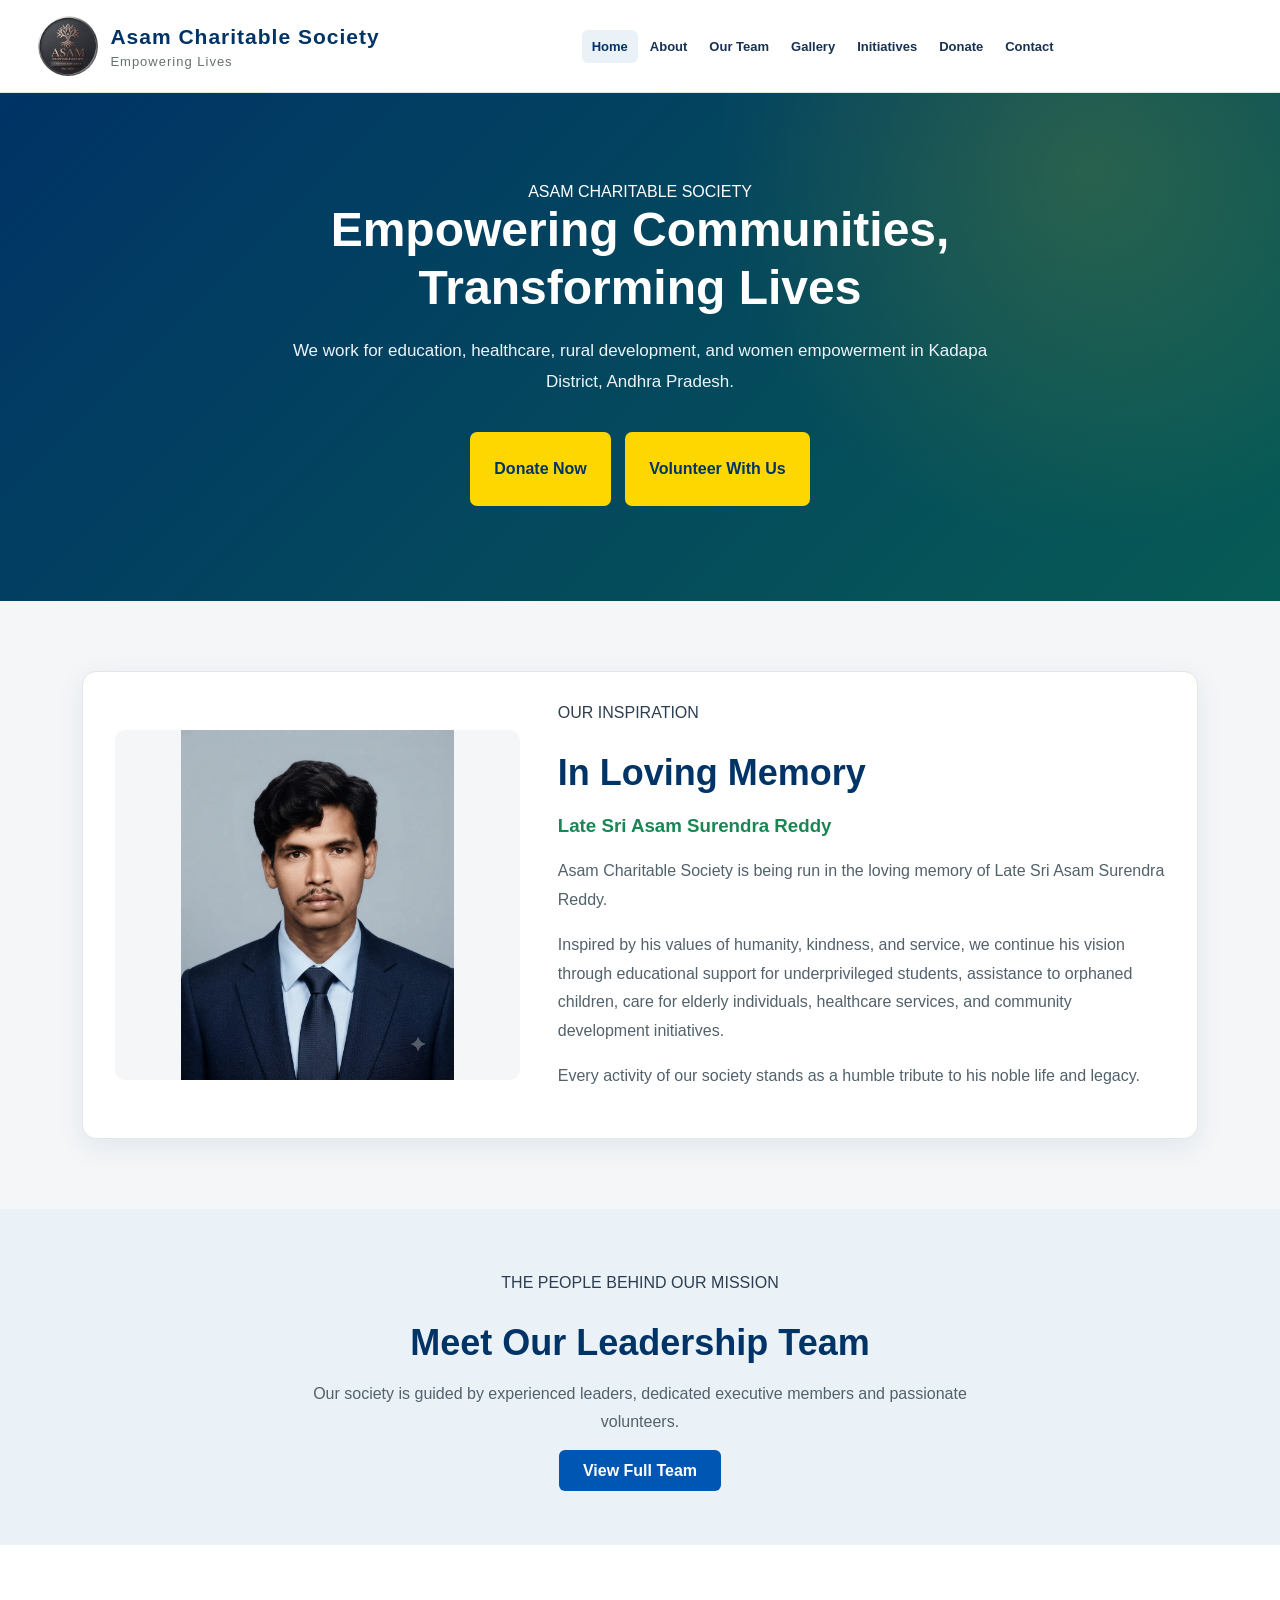
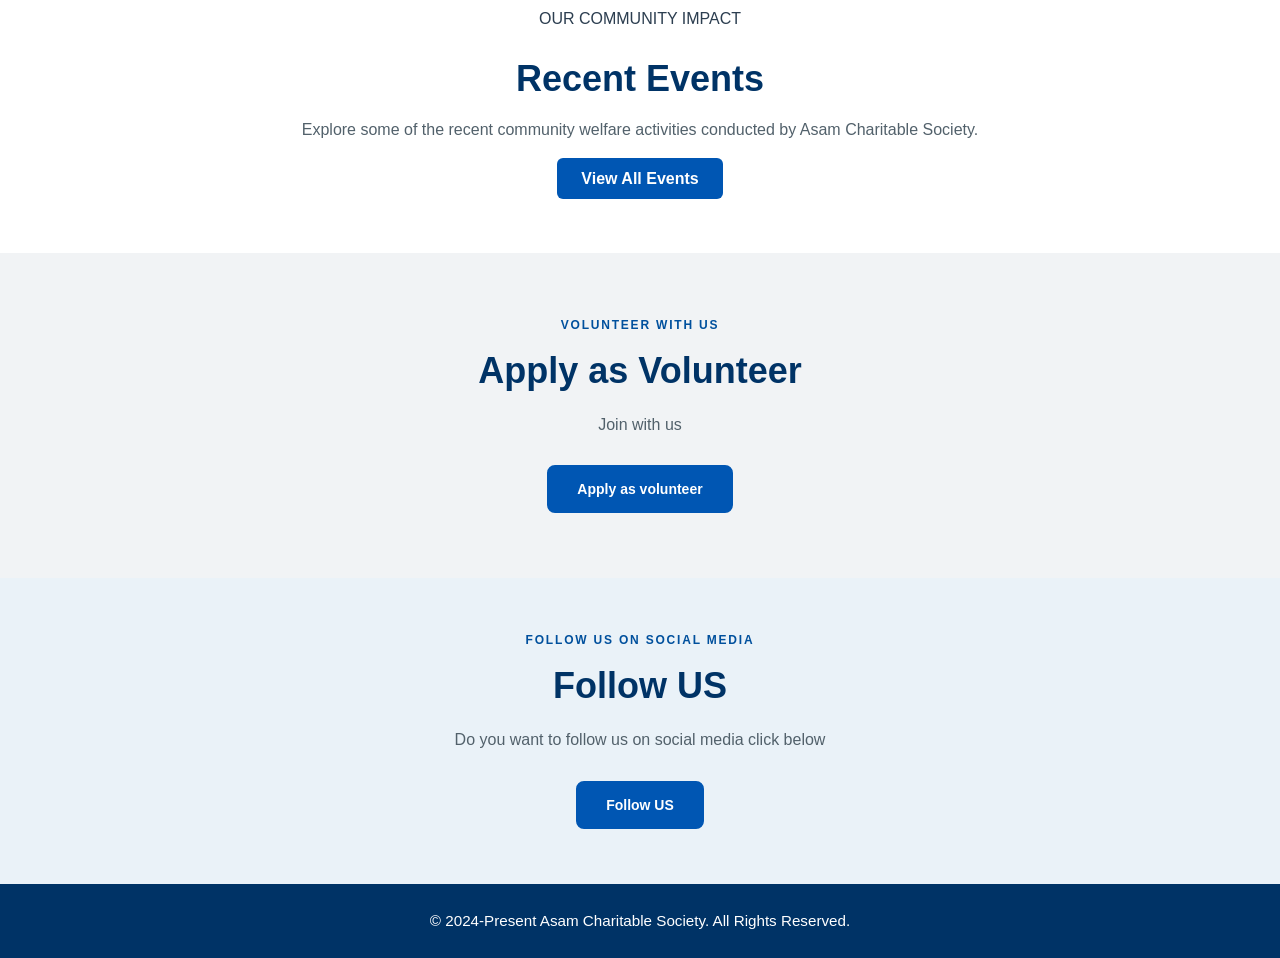
<file: index.html>
<!DOCTYPE html>
<html lang="en">

<head>
    <meta charset="UTF-8">
    <meta name="viewport" content="width=device-width, initial-scale=1.0">
    <meta name="theme-color" content="#123b32">

    <title>Asam Charitable Society | Empowering Lives</title>

    <link rel="stylesheet" href="styles.css">
</head>

<body>

    <!-- Header and Navigation -->
    <header class="site-header">
        <a href="index.html" class="logo-container">
            <img src="assets/logo.jpg" alt="Asam Charitable Society Logo" class="site-logo">
            <div class="logo-text">
                <h1>Asam Charitable Society</h1>
                <p>Empowering Lives</p>
            </div>
        </a>

        <nav class="site-nav" aria-label="Main navigation">
            <ul>
                <li><a href="index.html" aria-current="page">Home</a></li>
                <li><a href="about.html">About</a></li>
                <li><a href="members.html">Our Team</a></li>
                <li><a href="gallery.html">Gallery</a></li>
                <li><a href="initiatives.html">Initiatives</a></li>
                <li><a href="donate.html">Donate</a></li>
                <li><a href="contact.html">Contact</a></li>
            </ul>
        </nav>
    </header>

    <main>

        <!-- Hero Section -->
        <section id="hero" class="hero-section">
            <div class="hero-content">
                <span class="eyebrow">ASAM CHARITABLE SOCIETY</span>

                <h2>Empowering Communities,<br>
                    <span>Transforming Lives</span>
                </h2>

                <p>
                    We work for education, healthcare, rural development,
                    and women empowerment in Kadapa District, Andhra Pradesh.
                </p>

                <div class="hero-actions">
                    <a href="donate.html" class="cta-button primary-button">
                        Donate Now
                    </a>

                    <a href="contact.html" class="cta-button secondary-button">
                        Volunteer With Us
                    </a>
                </div>
            </div>
        </section>

        <!-- Founder Memorial -->
        <section id="founder-memorial" class="section memorial-section">
            <div class="founder-card">

                <div class="founder-image-wrap">
                    <img src="assets/founder.jpg"
                        alt="Late Sri Asam Surendra Reddy"
                        class="founder-image"
                        loading="lazy"
                    >
                </div>

                <div class="founder-content">
                    <span class="eyebrow">OUR INSPIRATION</span>

                    <h2>In Loving Memory</h2>

                    <h3>Late Sri Asam Surendra Reddy</h3>

                    <p>
                        Asam Charitable Society is being run in the loving
                        memory of Late Sri Asam Surendra Reddy.
                    </p>

                    <p>
                        Inspired by his values of humanity, kindness, and service, we continue his vision through educational support for underprivileged students, assistance to orphaned children, care for elderly individuals, healthcare services, and community development initiatives.
                    </p>

                    <p>
                        Every activity of our society stands as a humble tribute
                        to his noble life and legacy.
                    </p>
                </div>

            </div>
        </section>

        <!-- Leadership Preview -->
        <section id="team-preview" class="section team-preview-section">
            <div class="section-inner">
                <span class="eyebrow">THE PEOPLE BEHIND OUR MISSION</span>

                <h2>Meet Our Leadership Team</h2>

                <p>
                    Our society is guided by experienced leaders,
                    dedicated executive members and passionate volunteers.
                </p>

                <a href="members.html" class="cta-button primary-button">
                    View Full Team
                </a>
            </div>
        </section>

        <!-- Recent Events -->
        <section id="recent-events" class="section events-section">
            <div class="section-inner">
                <span class="eyebrow">OUR COMMUNITY IMPACT</span>

                <h2>Recent Events</h2>

                <p>
                    Explore some of the recent community welfare activities
                    conducted by Asam Charitable Society.
                </p>

                <a href="initiatives.html" class="cta-button primary-button">
                    View All Events
                </a>
            </div>
        </section>
        
        <!-- Contact us -->
        <section id="contact-us" class="section contact-section">
            <div class="section-inner">
                <span class="eyebrow">Volunteer with us</span>
                <h2>Apply as Volunteer</h2>
                <p>
                    Join with us
                </p>
                <a href="contact.html" class="cta-button primary-button">
                    Apply as volunteer
                </a>
            </div>
        </section>

        <!-- Social Media -->
        <section id="social-media" class="social media">
            <div class="section-inner">
                <span class="eyebrow">Follow us on Social Media</span>
                <h2>Follow US</h2>
                <p>
                    Do you want to follow us on social media click below
                </p>
                <a href="https://instagram.com/asamcharitablesociety?mdxt=MWd1bmJwYWM1MmZ3ag%3D%3D" class="cta-button primary-button">
                    Follow US
                </a>
            </div>
        </section>

    </main>

    <!-- Footer -->
    <footer class="site-footer">
        <p>
            &copy; 2024-Present Asam Charitable Society.
            All Rights Reserved.
        </p>
    </footer>

</body>
</html>
</file>
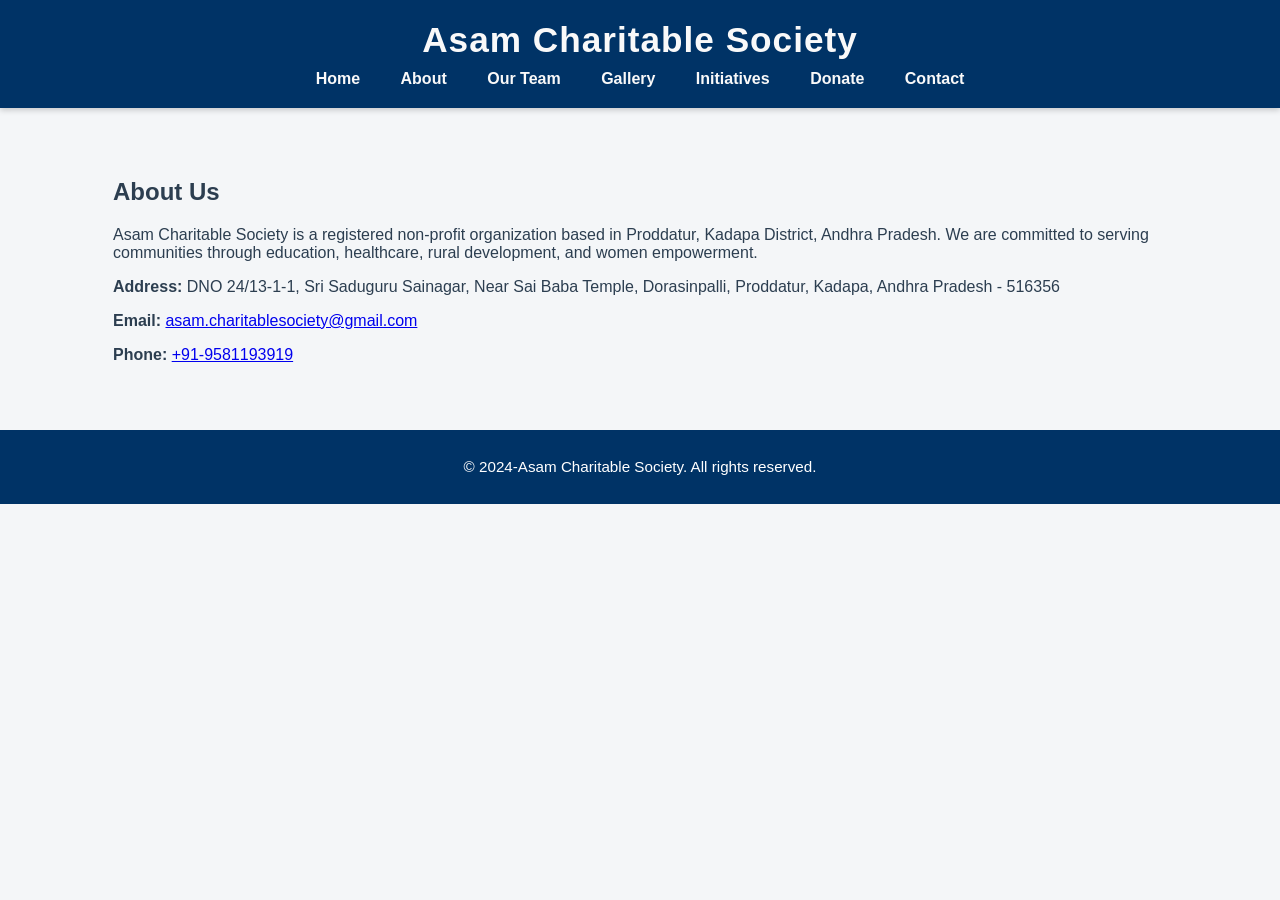
<file: about.html>
<!DOCTYPE html>
<html lang="en">
<head>
  <meta charset="UTF-8">
  <meta name="viewport" content="width=device-width, initial-scale=1.0">
  <title>About | Asam Charitable Society</title>
  <link rel="stylesheet" href="styles.css">
</head>
<body>
  <header>
    <div class="container">
      <h1>Asam Charitable Society</h1>
      <nav>
        <ul>
          <li><a href="index.html">Home</a></li>
          <li><a href="about.html">About</a></li>
          <li><a href="members.html">Our Team</a></li>
          <li><a href="gallery.html">Gallery</a></li>
          <li><a href="initiatives.html">Initiatives</a></li>
          <li><a href="donate.html">Donate</a></li>
          <li><a href="contact.html">Contact</a></li>
        </ul>
      </nav>
    </div>
  </header>

  <section id="about">
    <div class="container">
      <h2>About Us</h2>
      <p>Asam Charitable Society is a registered non-profit organization based in Proddatur, Kadapa District, Andhra Pradesh. We are committed to serving communities through education, healthcare, rural development, and women empowerment.</p>
      <p><strong>Address:</strong> DNO 24/13-1-1, Sri Saduguru Sainagar, Near Sai Baba Temple, Dorasinpalli, Proddatur, Kadapa, Andhra Pradesh - 516356</p>
      <p><strong>Email:</strong> <a href="mailto:asam.charitablesociety@gmail.com">asam.charitablesociety@gmail.com</a></p>
      <p><strong>Phone:</strong> <a href="tel:+919581193919">+91-9581193919</a></p>
    </div>
  </section>

  <footer>
    <div class="container">
      <p>&copy; 2024-Asam Charitable Society. All rights reserved.</p>
    </div>
  </footer>
</body>
</html>
</file>
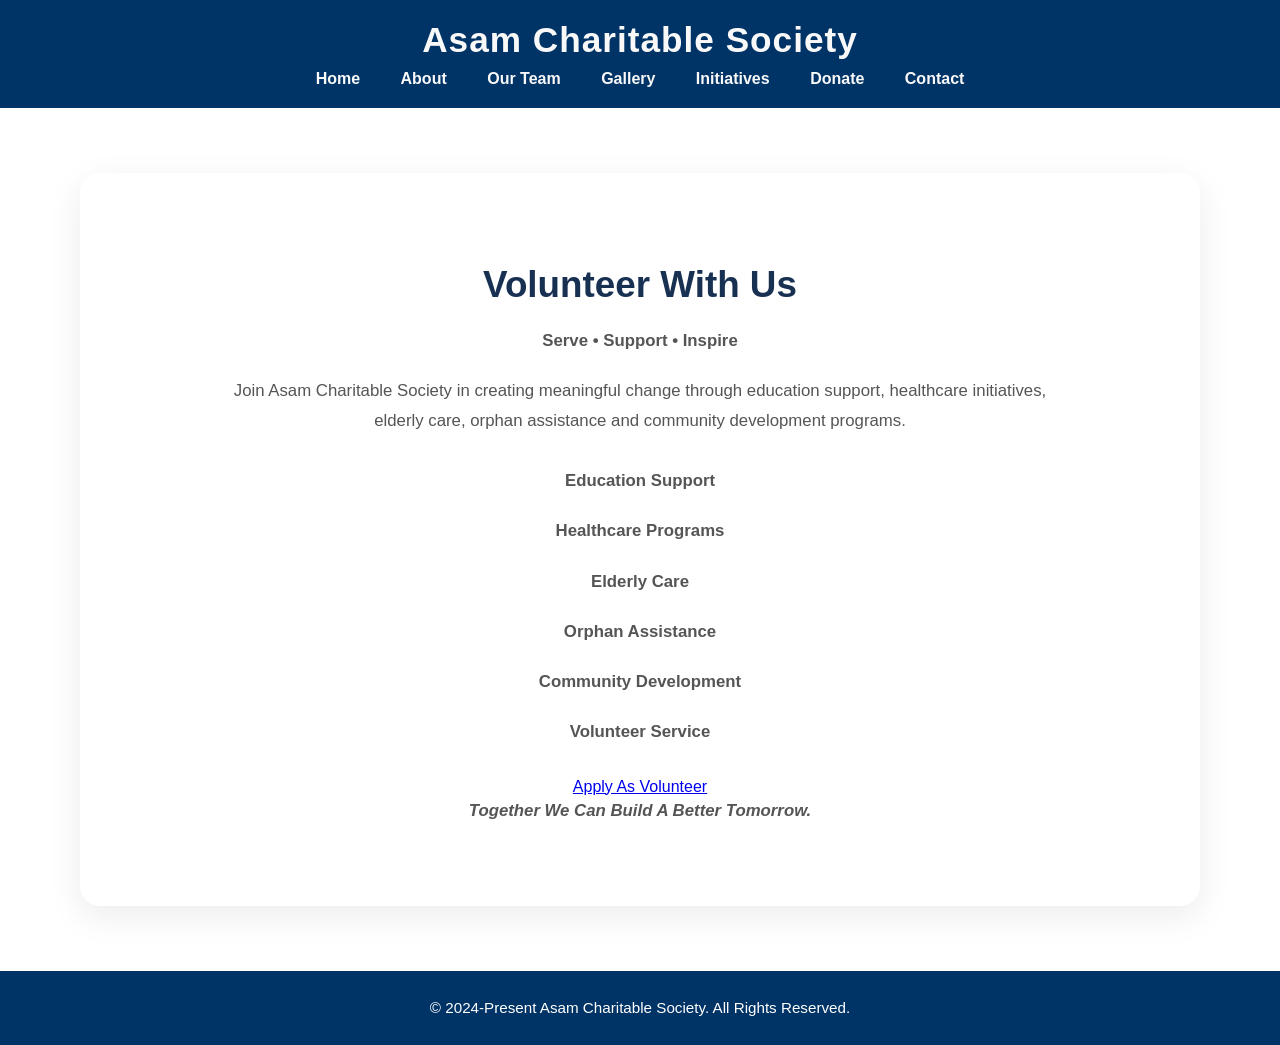
<file: contact.html>
<!DOCTYPE html>
<html lang="en">

<head>
    <meta charset="UTF-8">
    <meta name="viewport" content="width=device-width, initial-scale=1.0">
    <title>Volunteer With Us | Asam Charitable Society</title>

   <link rel="stylesheet" href="styles.css">
</head>

<body>

    <!-- Header -->
    <header>
        <h1>Asam Charitable Society</h1>

        <nav>
            <ul>
                <li><a href="index.html">Home</a></li>
                <li><a href="about.html">About</a></li>
                <li><a href="members.html">Our Team</a></li>
                <li><a href="gallery.html">Gallery</a></li>
                <li><a href="initiatives.html">Initiatives</a></li>
                <li><a href="donate.html">Donate</a></li>
                <li><a href="contact.html">Contact</a></li>
            </ul>
        </nav>
    </header>


    <!-- Volunteer Section -->
    <section id="contact">

        <div class="volunteer-container">

            <h2>Volunteer With Us</h2>

            <p class="volunteer-subtitle">
                Serve • Support • Inspire
            </p>

            <p class="volunteer-description">
                Join Asam Charitable Society in creating meaningful change through
                education support, healthcare initiatives, elderly care, orphan
                assistance and community development programs.
            </p>

   <div class="volunteer-services">

    <p> Education Support</p>
    <p> Healthcare Programs</p>
    <p> Elderly Care</p>
    <p> Orphan Assistance</p>
    <p> Community Development</p>
    <p> Volunteer Service</p>

</div>
            <a href="https://forms.gle/FuUANnoYpBY7RhtMA"
                target="_blank"

                class="volunteer-btn">
                Apply As Volunteer
            </a>

            <p class="volunteer-note">
                Together We Can Build A Better Tomorrow.
            </p>

        </div>

    </section>

    <!-- Footer -->
    <footer>
        <p>
            © 2024-Present Asam Charitable Society. All Rights Reserved.
        </p>
    </footer>

</body>
</html>
</file>
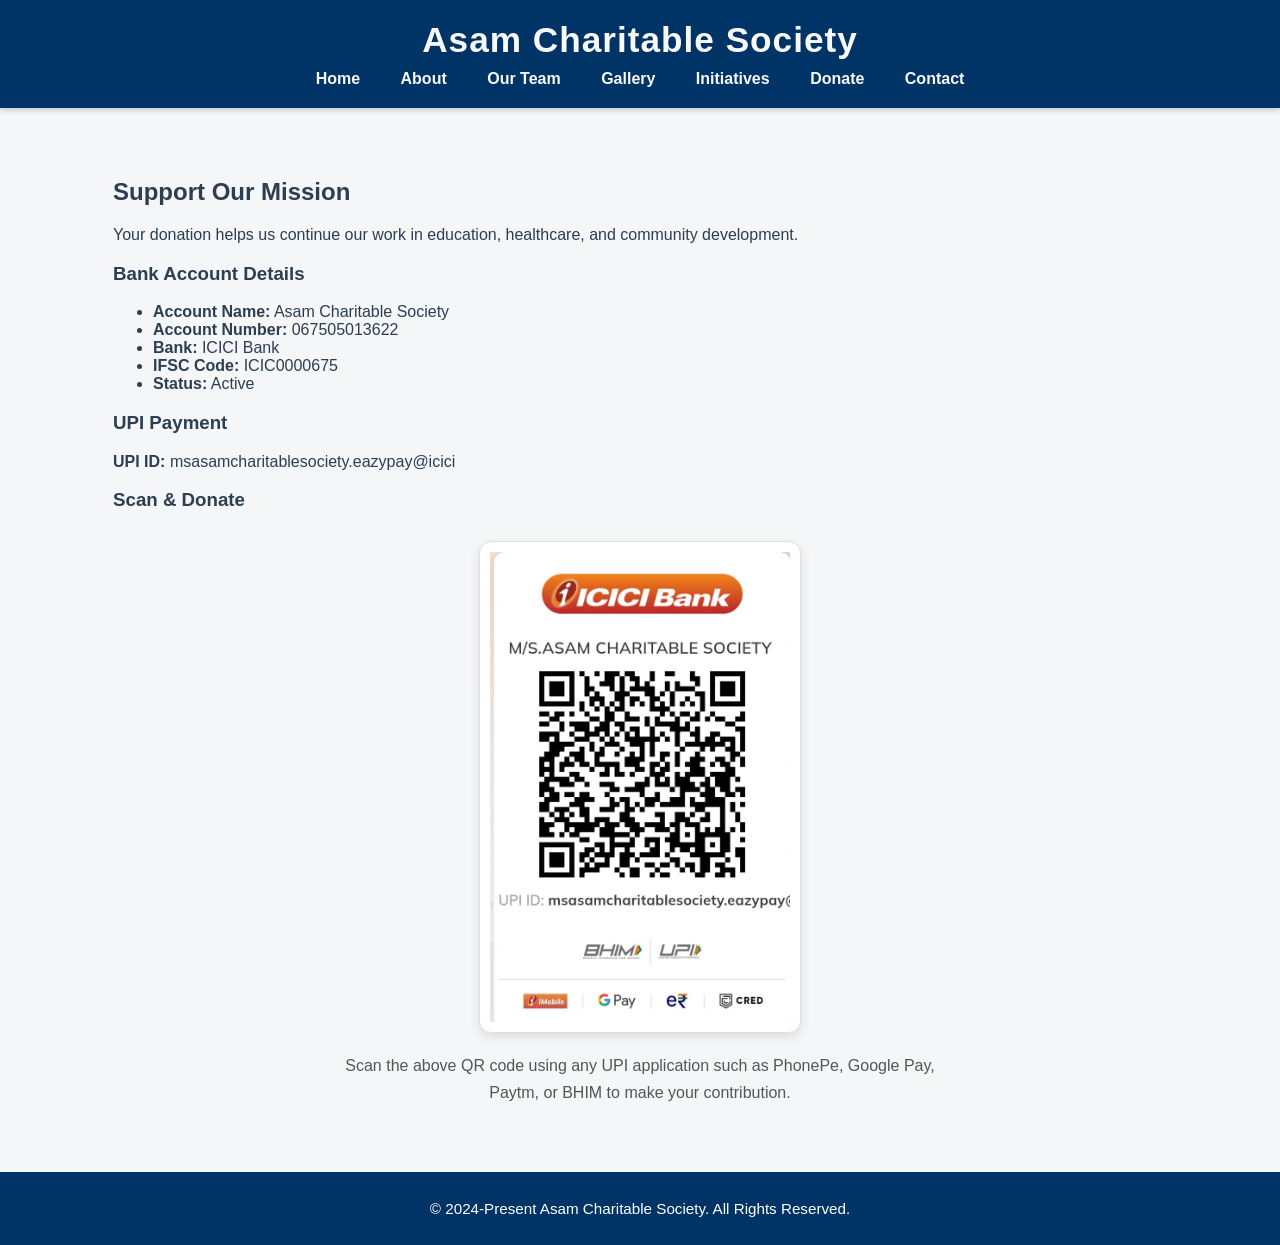
<file: donate.html>
<!DOCTYPE html>
<html lang="en">

<head>
    <meta charset="UTF-8">
    <meta name="viewport" content="width=device-width, initial-scale=1.0">
    <title>Donate | Asam Charitable Society</title>
    <link rel="stylesheet" href="styles.css">
</head>

<body>

    <header>
        <h1>Asam Charitable Society</h1>

        <nav>
            <ul>
                <li><a href="index.html">Home</a></li>
                <li><a href="about.html">About</a></li>
                <li><a href="members.html">Our Team</a></li>
                <li><a href="gallery.html">Gallery</a></li>
                <li><a href="initiatives.html">Initiatives</a></li>
                <li><a href="donate.html">Donate</a></li>
                <li><a href="contact.html">Contact</a></li>
            </ul>
        </nav>
    </header>

    <section id="donate">

        <div class="container">

            <h2>Support Our Mission</h2>

            <p>
                Your donation helps us continue our work in education,
                healthcare, and community development.
            </p>

            <h3>Bank Account Details</h3>

            <ul>
                <li>
                    <strong>Account Name:</strong>
                    Asam Charitable Society
                </li>

                <li>
                    <strong>Account Number:</strong>
                    067505013622
                </li>

                <li>
                    <strong>Bank:</strong>
                    ICICI Bank
                </li>

                <li>
                    <strong>IFSC Code:</strong>
                    ICIC0000675
                </li>

                <li>
                    <strong>Status:</strong>
                    Active
                </li>

            </ul>

            <h3>UPI Payment</h3>

            <p>
                <strong>UPI ID:</strong>
                msasamcharitablesociety.eazypay@icici
            </p>


<h3>Scan & Donate</h3>

<div class="qr-section">

    <img src="assets/scan-and-donate.jpg"
         alt="Scan & Donate QR Code"
         class="qr-code">

    <p class="scan-note">


Scan the above QR code using any UPI application such as
PhonePe, Google Pay, Paytm, or BHIM to make your contribution.
</p>


        </div>

    </section>

    <footer>
        <p>
            &copy; 2024-Present Asam Charitable Society.
            All Rights Reserved.
        </p>
    </footer>

</body>
</html>
</file>
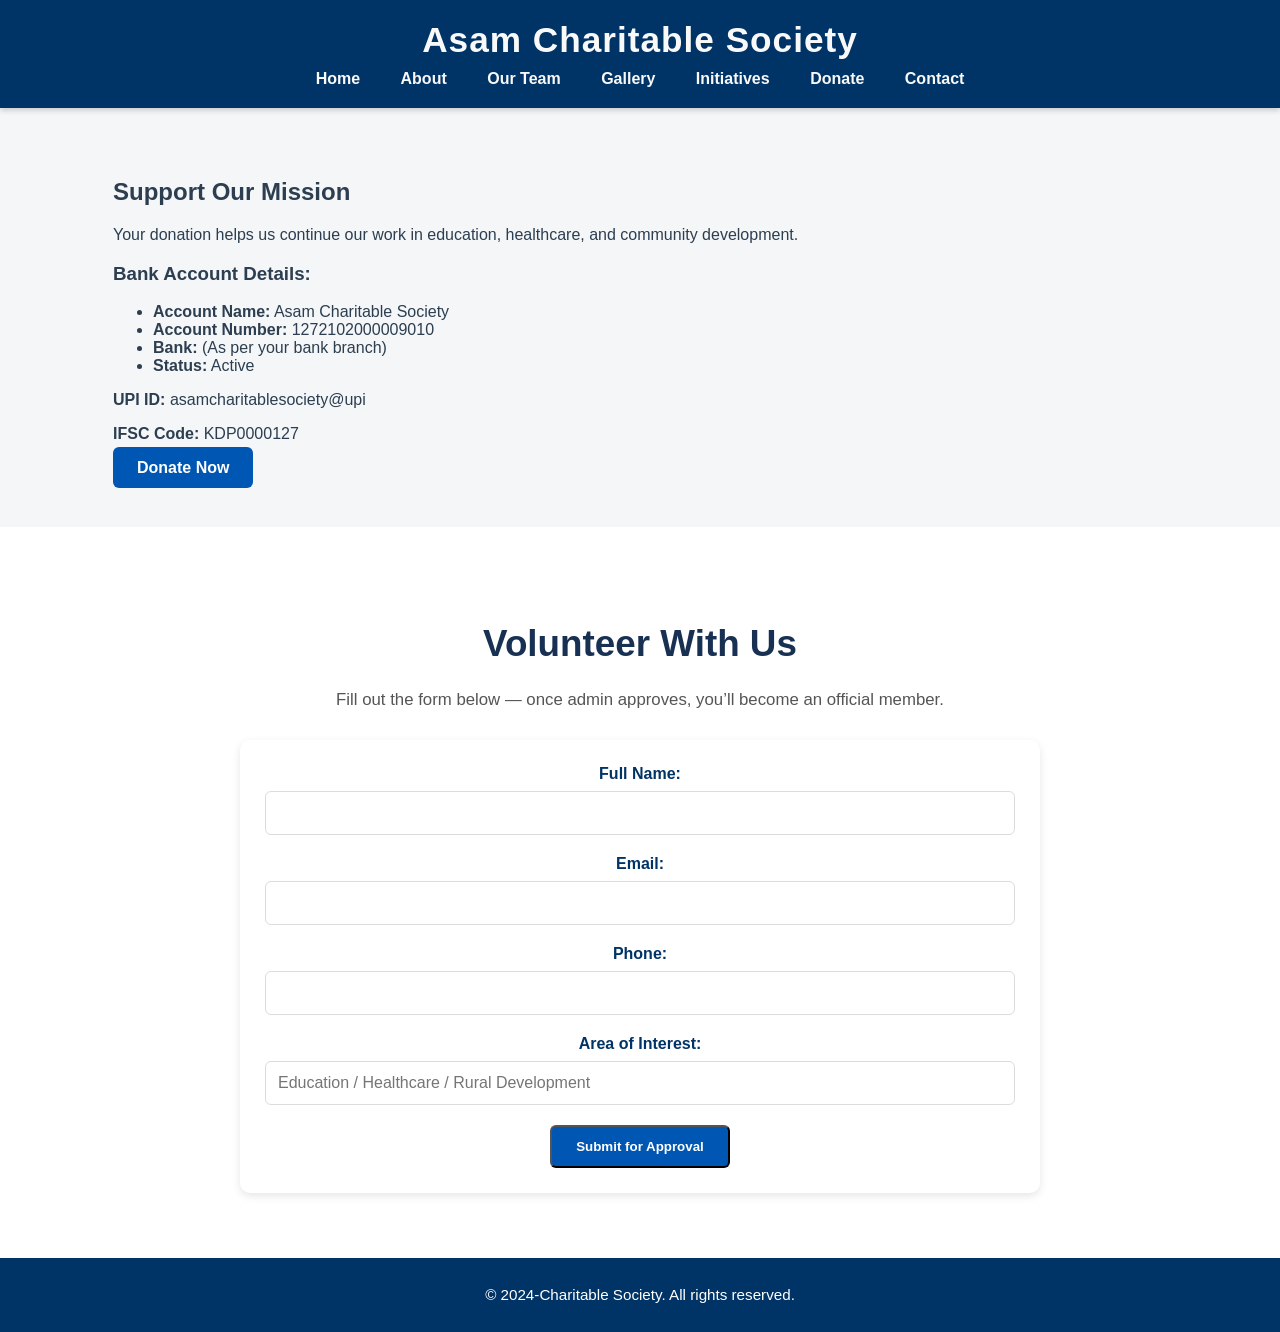
<file: donations.html>
<!DOCTYPE html>
<html lang="en">
<head>
  <meta charset="UTF-8">
  <meta name="viewport" content="width=device-width, initial-scale=1.0">
  <title>Donate | Asam Charitable Society</title>
  <link rel="stylesheet" href="styles.css">
</head>
<body>
  <header>
    <h1>Asam Charitable Society</h1>
    <nav>
      <ul>
        <li><a href="index.html">Home</a></li>
        <li><a href="about.html">About</a></li>
        <li><a href="members.html">Our Team</a></li>
        <li><a href="gallery.html">Gallery</a></li>
        <li><a href="initiatives.html">Initiatives</a></li>
        <li><a href="donate.html">Donate</a></li>
        <li><a href="#contact">Contact</a></li> <!-- Changed to same-page anchor -->
      </ul>
    </nav>
  </header>

  <section id="donate">
    <div class="container">
      <h2>Support Our Mission</h2>
      <p>Your donation helps us continue our work in education, healthcare, and community development.</p>

      <h3>Bank Account Details:</h3>
      <ul>
        <li><strong>Account Name:</strong> Asam Charitable Society</li>
        <li><strong>Account Number:</strong> 1272102000009010</li>
        <li><strong>Bank:</strong> (As per your bank branch)</li>
        <li><strong>Status:</strong> Active</li>
      </ul>

      <p><strong>UPI ID:</strong> asamcharitablesociety@upi</p>
      <p><strong>IFSC Code:</strong> KDP0000127</p>

      <a href="https://yourpaymentgatewaylink.com" class="cta-button">Donate Now</a>
      <!-- Replace the above link with your real payment gateway or QR code page -->
    </div>
  </section>

  <!-- Contact Form embedded below -->
  <section id="contact">
    <div class="container">
      <h2>Volunteer With Us</h2>
      <p>Fill out the form below — once admin approves, you’ll become an official member.</p>

      <form action="submit-volunteer.php" method="post">
        <div class="form-group">
          <label for="name">Full Name:</label>
          <input type="text" id="name" name="name" required>
        </div>
        <div class="form-group">
          <label for="email">Email:</label>
          <input type="email" id="email" name="email" required>
        </div>
        <div class="form-group">
          <label for="phone">Phone:</label>
          <input type="text" id="phone" name="phone" required>
        </div>
        <div class="form-group">
          <label for="interest">Area of Interest:</label>
          <input type="text" id="interest" name="interest" placeholder="Education / Healthcare / Rural Development">
        </div>
        <button type="submit" class="cta-button">Submit for Approval</button>
      </form>
    </div>
  </section>

  <footer>
    <p>&copy; 2024-Charitable Society. All rights reserved.</p>
  </footer>
</body>
</html>
</file>
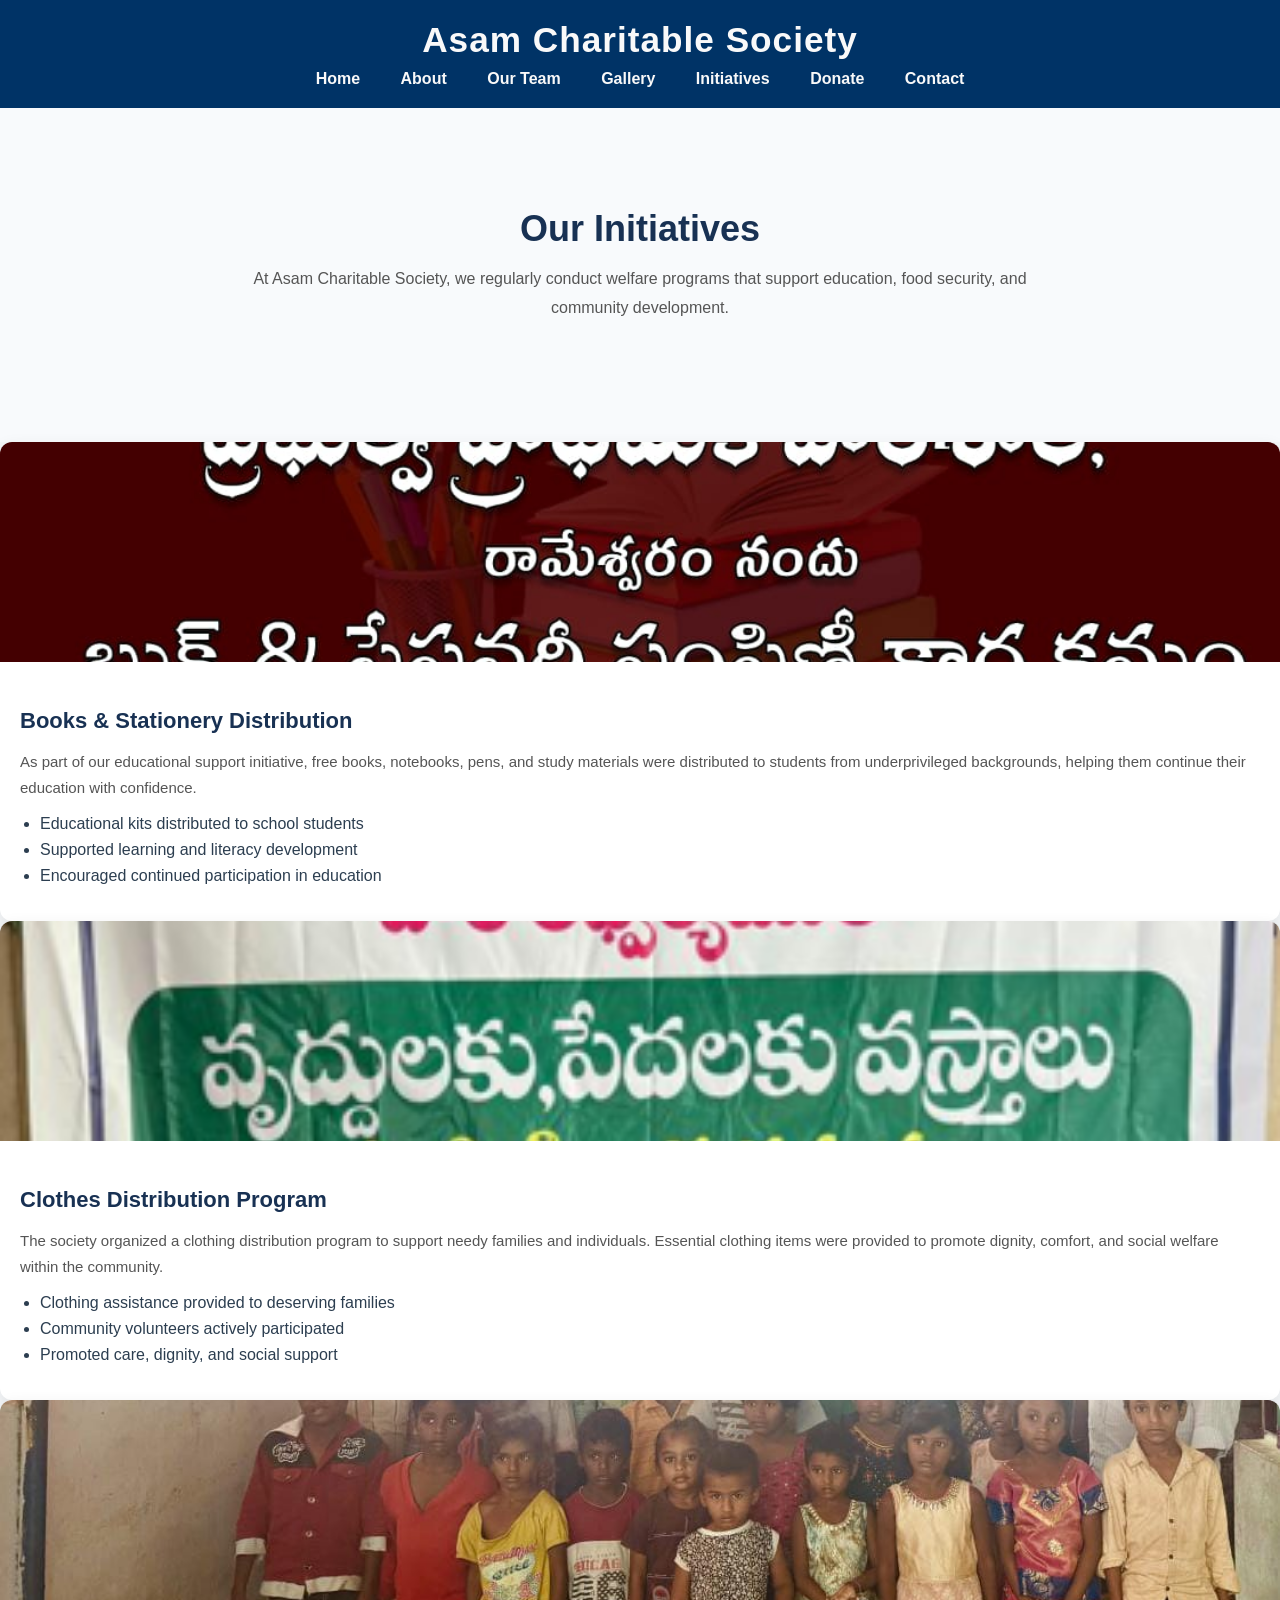
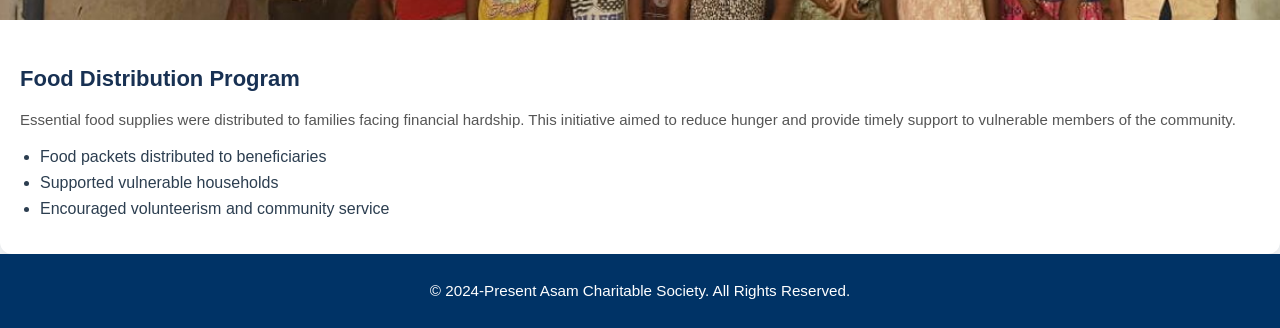
<file: initiatives.html>
<!DOCTYPE html>
<html lang="en">
<head>
  <meta charset="UTF-8">
  <meta name="viewport" content="width=device-width, initial-scale=1.0">
  <title>Donate | Asam Charitable Society</title>
  <link rel="stylesheet" href="styles.css">
</head>
<body>
  <header>
    <h1>Asam Charitable Society</h1>
    <nav>
      <ul>
        <li><a href="index.html">Home</a></li>
        <li><a href="about.html">About</a></li>
        <li><a href="members.html">Our Team</a></li>
        <li><a href="gallery.html">Gallery</a></li>
        <li><a href="initiatives.html">Initiatives</a></li>
        <li><a href="donate.html">Donate</a></li>
        <li><a href="#contact">Contact</a></li> <!-- Changed to same-page anchor -->
      </ul>
    </nav>
  </header>
  
  <section id="initiatives">

    <div class="container">

        <h2>Our Initiatives</h2>

        <p class="section-intro">
            At Asam Charitable Society, we regularly conduct welfare
            programs that support education, food security, and
            community development.
        </p>

        <div class="initiatives-grid">

        </div>

    </div>

</section>




        <!-- Books Distribution -->

        <div class="event-block">

            <img src="assets/images/events/Books-Stationary-Distribution/Books-Stationary-Distribution.jpg" alt="Books and Stationery Distribution" />



    <div class="event-content">

        <h3>Books & Stationery Distribution</h3>

        <p>
            As part of our educational support initiative, free books,
            notebooks, pens, and study materials were distributed to
            students from underprivileged backgrounds, helping them
            continue their education with confidence.
        </p>

        <ul>
            <li>Educational kits distributed to school students</li>
            <li>Supported learning and literacy development</li>
            <li>Encouraged continued participation in education</li>
        </ul>

    </div>





</div>
        <!-- Clothes Distribution -->

        <div class="event-block">

    <img src="assets/images/events/Clothes-Distribution/Clothes-Distribution.jpg" alt="Clothes Distribution" />

    <div class="event-content">

        <h3>Clothes Distribution Program</h3>

        <p>
            The society organized a clothing distribution program to
            support needy families and individuals. Essential clothing
            items were provided to promote dignity, comfort, and social
            welfare within the community.
        </p>

        <ul>
            <li>Clothing assistance provided to deserving families</li>
            <li>Community volunteers actively participated</li>
            <li>Promoted care, dignity, and social support</li>
        </ul>

    </div>

</div>










        <!-- Food Distribution -->

        <div class="event-block">

    <img src="assets/images/events/Food-Distribution/Food-Distribution.jpg" alt="Food Distribution" />

    <div class="event-content">

        <h3>Food Distribution Program</h3>

        <p>
            Essential food supplies were distributed to families facing
            financial hardship. This initiative aimed to reduce hunger
            and provide timely support to vulnerable members of the
            community.
        </p>

        <ul>
            <li>Food packets distributed to beneficiaries</li>
            <li>Supported vulnerable households</li>
            <li>Encouraged volunteerism and community service</li>
        </ul>

    </div>

</div>
</section>

<!-- Footer -->
    <footer class="site-footer">
        <p>
            &copy; 2024-Present Asam Charitable Society.
            All Rights Reserved.
        </p>
    </footer>

</body>
</html>
</file>
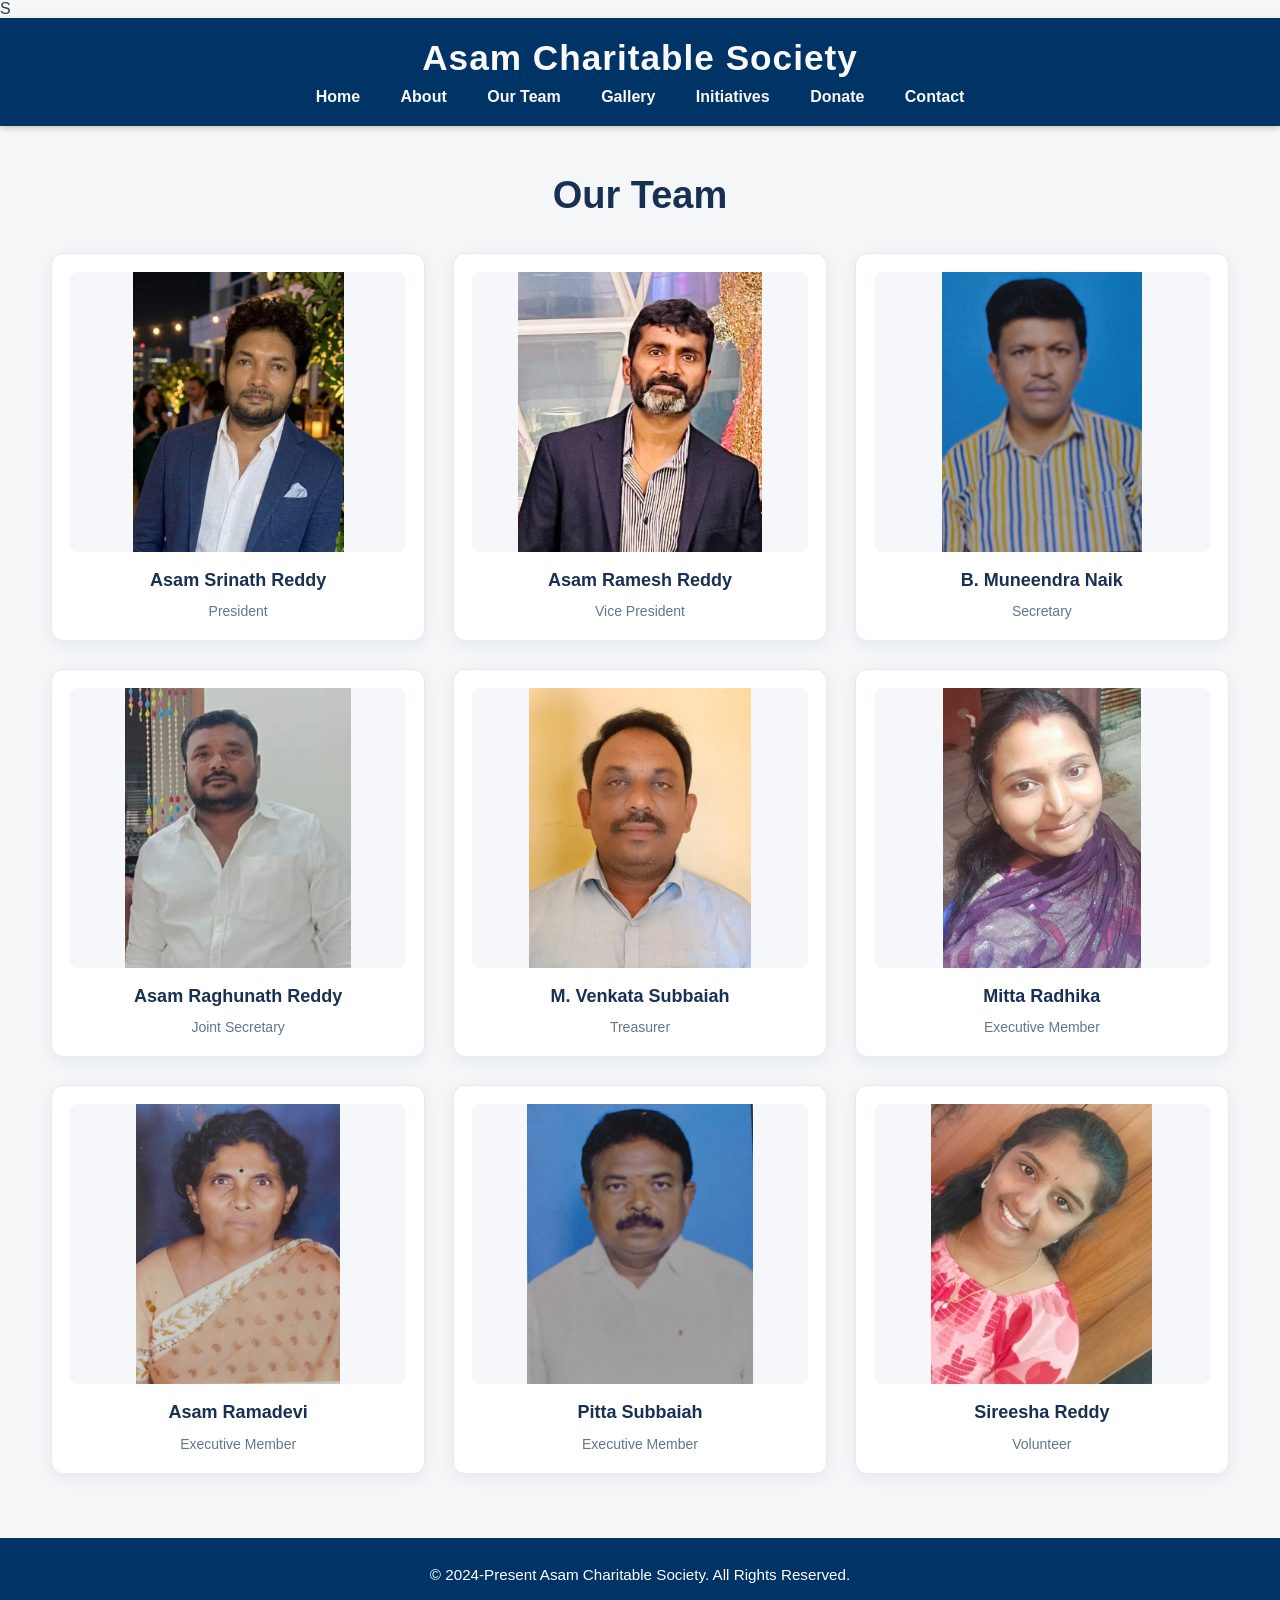
<file: members.html>
<!DOCTYPE html>
<html lang="en">

<head>
    <meta charset="UTF-8">
    <meta name="viewport" content="width=device-width, initial-scale=1.0">

    <title>Our Team | Asam Charitable Society</title>

    <link rel="stylesheet" href="styles.css">
</head>S

  <header>
    <h1>Asam Charitable Society</h1>
    <nav>
      <ul>
        <li><a href="index.html">Home</a></li>
        <li><a href="about.html">About</a></li>
        <li><a href="members.html">Our Team</a></li>
        <li><a href="gallery.html">Gallery</a></li>
        <li><a href="initiatives.html">Initiatives</a></li>
        <li><a href="donate.html">Donate</a></li>
        <li><a href="#contact">Contact</a></li> <!-- Changed to same-page anchor -->
      </ul>
    </nav>
  </header>

    <style>
        /* Team section */
        .team-section {
            width: min(1200px, 92%);
            margin: 0 auto;
            padding: 48px 0 64px;
        }

        .team-section h2 {
            text-align: center;
            font-size: clamp(28px, 4vw, 38px);
            margin: 0 0 36px;
            color: #183153;
        }

        /* Professional responsive grid */
        .team-container {
            display: grid;
            grid-template-columns: repeat(3, minmax(0, 1fr));
            gap: 28px;
            align-items: stretch;
        }

        /* Individual member card */
        .team-card {
            min-width: 0;
            padding: 18px;
            display: flex;
            flex-direction: column;
            align-items: center;
            text-align: center;

            background: #ffffff;
            border: 1px solid #e5eaf0;
            border-radius: 12px;
            box-shadow: 0 4px 16px rgba(20, 40, 70, 0.06);

            transition:
                transform 0.25s ease,
                box-shadow 0.25s ease;
        }

        .team-card:hover {
            transform: translateY(-4px);
            box-shadow: 0 10px 26px rgba(20, 40, 70, 0.12);
        }

        /* Uniform image frame */
        .team-card img {
            display: block;
            width: 100%;
            height: 280px;
            object-fit: contain;
            object-position: center;
            border-radius: 8px;
            margin: 0 auto 16px;
            background: #f5f7fa;
        }

        /* Member name */
        .team-card h3 {
            width: 100%;
            margin: 0 0 8px;
            color: #183153;
            font-size: 18px;
            font-weight: 600;
            line-height: 1.4;
            overflow-wrap: anywhere;
        }

        /* Member designation */
        .team-card p {
            margin: 0;
            color: #64748b;
            font-size: 14px;
            line-height: 1.5;
        }

        /* Tablet */
        @media (max-width: 900px) {
            .team-container {
                grid-template-columns: repeat(2, minmax(0, 1fr));
                gap: 20px;
            }

            .team-card img {
                height: 260px;
            }
        }

        /* Mobile */
        @media (max-width: 520px) {
            .team-section {
                width: 94%;
                padding: 32px 0 44px;
            }

            .team-section h2 {
                margin-bottom: 24px;
            }

            .team-container {
                grid-template-columns: repeat(2, minmax(0, 1fr));
                gap: 12px;
            }

            .team-card {
                padding: 10px;
                border-radius: 10px;
            }

            .team-card img {
                height: 180px;
                margin-bottom: 12px;
            }

            .team-card h3 {
                font-size: 14px;
            }

            .team-card p {
                font-size: 12px;
            }
        }

        /* Very small phones */
        @media (max-width: 360px) {
            .team-container {
                grid-template-columns: 1fr;
            }

            .team-card img {
                height: 260px;
            }

            .team-card h3 {
                font-size: 17px;
            }

            .team-card p {
                font-size: 14px;
            }
        }

        /* Respect reduced-motion preference */
        @media (prefers-reduced-motion: reduce) {
            .team-card {
                transition: none;
            }

            .team-card:hover {
                transform: none;
            }
        }
    </style>
</head>

<body>

    
</header>

<section class="team-section">

    <h2>Our Team</h2>

    <div class="team-container">

        <div class="team-card">
            <img src="assets/President.jpg" alt="Asam Srinath Reddy">
            <h3>Asam Srinath Reddy</h3>
            <p>President</p>
        </div>

        <div class="team-card">
            <img src="assets/Vice President.jpg" alt="Asam Ramesh Reddy">
            <h3>Asam Ramesh Reddy</h3>
            <p>Vice President</p>
        </div>

        <div class="team-card">
            <img src="assets/Secretary.jpg" alt="Muneendra Naik">
            <h3>B. Muneendra Naik</h3>
            <p>Secretary</p>
        </div>

        <div class="team-card">
            <img src="assets/Joint Secretary.jpg" alt="Asam Raghunath Reddy">
            <h3>Asam Raghunath Reddy</h3>
            <p>Joint Secretary</p>
        </div>

        <div class="team-card">
            <img src="assets/Treasurer.jpg" alt="M. Venkata Subbaiah">
            <h3>M. Venkata Subbaiah</h3>
            <p>Treasurer</p>
        </div>

        <div class="team-card">
            <img src="assets/Executive Member 1.jpg" alt="Mitta Radhika">
            <h3>Mitta Radhika</h3>
            <p>Executive Member</p>
        </div>

        <div class="team-card">
            <img src="assets/Executive Member 2.jpg" alt="Asam Ramadevi">
            <h3>Asam Ramadevi</h3>
            <p>Executive Member</p>
        </div>

        <div class="team-card">
            <img src="assets/Executive Member 3.jpg" alt="Pitta Subbaiah">
            <h3>Pitta Subbaiah</h3>
            <p>Executive Member</p>
        </div>

        <div class="team-card">
            <img src="assets/Volunteer 1.jpg" alt="Sireesha Reddy">
            <h3>Sireesha Reddy</h3>
            <p>Volunteer</p>
        </div>

</section>

</body>
</html>

<!-- Footer -->
    <footer class="site-footer">
        <p>
            &copy; 2024-Present Asam Charitable Society.
            All Rights Reserved.
        </p>
    </footer>

</body>
</html>
</file>
<file: styles.css>
/* ---------- Global Styles ---------- */
body {
  font-family: 'Segoe UI', Arial, sans-serif;
  margin: 0;
  background-color: #f4f6f8;
  color: #2c3e50;
}

/* ---------- Header ---------- */
header {
  background-color: #003366; /* Deep Trust Blue */
  color: #f9f9f9;
  padding: 20px 0;
  text-align: center;
  box-shadow: 0 2px 6px rgba(0,0,0,0.2);
}

header h1 {
  margin: 0;
  font-size: 2.2em;
  letter-spacing: 1px;
}

nav ul {
  list-style: none;
  padding: 0;
  margin: 10px 0 0;
}

nav ul li {
  display: inline-block;
  margin: 0 18px;
}

nav ul li a {
  color: #f9f9f9;
  text-decoration: none;
  font-weight: 600;
  transition: color 0.3s ease;
}

nav ul li a:hover {
  color: #ffd700; /* Golden highlight */
}

/* ---------- Hero Section ---------- */
#hero {
  text-align: center;
  padding: 70px 20px;
  background: linear-gradient(to right, #eaf2f8, #d4e6f1);
}

#hero h2 {
  font-size: 1.9em;
  margin-bottom: 10px;
  color: #003366;
}

#hero p {
  font-size: 1.1em;
  margin-bottom: 25px;
  color: #34495e;
}

/* ---------- Buttons ---------- */
.cta-button {
  background-color: #0056b3;
  color: white;
  padding: 12px 24px;
  border-radius: 6px;
  text-decoration: none;
  font-weight: 600;
  transition: background-color 0.3s ease, transform 0.2s ease;
}

.cta-button:hover {
  background-color: #ffd700;
  color: #003366;
  transform: scale(1.05);
}

/* ---------- Sections ---------- */
section {
  padding: 50px 20px;
}

.container {
  width: 85%;
  margin: 0 auto;
}

/* ---------- Event Gallery ---------- */
.event-gallery {
  display: flex;
  flex-wrap: wrap;
  gap: 25px;
  justify-content: center;
}

.event-gallery img {
  width: 300px;
  border-radius: 10px;
  box-shadow: 0 4px 10px rgba(0,0,0,0.15);
  transition: transform 0.3s ease;
}

.event-gallery img:hover {
  transform: scale(1.08);
}

/* ---------- Forms ---------- */
form {
  margin-top: 25px;
  background-color: #ffffff;
  padding: 25px;
  border-radius: 10px;
  box-shadow: 0 3px 8px rgba(0,0,0,0.1);
}

.form-group {
  margin-bottom: 18px;
}

label {
  display: block;
  font-weight: 600;
  margin-bottom: 6px;
  color: #003366;
}

input, textarea {
  width: 100%;
  padding: 10px;
  border: 1px solid #ccc;
  border-radius: 6px;
  font-size: 1em;
}

input:focus, textarea:focus {
  border-color: #0056b3;
  outline: none;
}

/* ---------- Admin Panel ---------- */
iframe {
  border: 1px solid #ccc;
  margin-top: 20px;
  border-radius: 6px;
}

/* ---------- Footer ---------- */
footer {
  background-color: #003366;
  color: #f9f9f9;
  text-align: center;
  padding: 18px 0;
  margin-top: 50px;
  font-size: 0.95em;
}

/* ---------- Responsive Design ---------- */
@media (max-width: 768px) {
  nav ul li {
    display: block;
    margin: 10px 0;
  }

  .event-gallery img {
    width: 90%;
  }

  .container {
    width: 95%;
  }

  header h1 {
    font-size: 1.8em;
  }
}
/* Founder Memorial Section */

#founder-memorial {
    padding: 60px 20px;
    background: #f8f9fa;
    text-align: center;
}

.founder-card {
    max-width: 800px;
    margin: auto;
}

.founder-photo {
    width: 220px;
    height: auto;
    border-radius: 12px;
    box-shadow: 0px 5px 15px rgba(0,0,0,0.25);
    margin-bottom: 20px;
}

.founder-card h2 {
    color: #0056b3;
    margin-bottom: 10px;
}

.founder-card h3 {
    color: #198754;
    margin-bottom: 20px;
}

.founder-card p {
    font-size: 18px;
    line-height: 1.8;
    color: #444;
    margin-bottom: 15px;
}

.team-section {
    padding: 100px 20px;
    text-align: center;
}

.team-container {
    display: grid;
    grid-template-columns: repeat(auto-fit, minmax(270px, 1fr));
    gap: 24px;
}

.team-card {
    background: #ffffff;
    border-radius: 14px;
    overflow: hidden;

    box-shadow: 0 4px 12px rgba(0,0,0,0.08);

    text-align: center;

    transition: all 0.3s ease;
}

.team-card img {
    width: 100%;
    height: 320px;

    object-fit: cover;
    object-position: center;

    display: block;
}

.team-card h3 {
    margin: 18px 10px 8px;
    color: #183153;
    font-size: 20px;
    font-weight: 700;
    line-height: 1.4;
}

.team-card p {
    margin-bottom: 20px;
    color: #666;
    font-size: 15px;
    font-weight: 500;
}

.team-card:hover {
    transform: translateY(-8px);

    box-shadow:
        0 12px 28px rgba(0,0,0,0.15);
}

@media (max-width: 768px){

    .team-container{
        grid-template-columns: repeat(2,1fr);
        gap:16px;
    }

    .team-card img{
        height:220px;
    }
}

@media (max-width:480px){

    .team-container{
        grid-template-columns:1fr;
    }

    .team-card img{
        height:280px;
    }
}

#initiatives {
    padding: 70px 20px;
    background: #f8fafc;
}

#initiatives h2 {
    text-align: center;
    font-size: 36px;
    color: #183153;
    margin-bottom: 15px;
}

.section-intro {
    max-width: 800px;
    margin: 0 auto 50px;
    text-align: center;
    color: #555;
    line-height: 1.8;
}

.initiatives-grid {
    display: grid;
    grid-template-columns: repeat(auto-fit,minmax(320px,1fr));
    gap: 30px;
}

.event-block {

    background: #fff;

    border-radius: 12px;

    overflow: hidden;

    box-shadow:
        0 4px 15px rgba(0,0,0,0.08);

    transition: 0.3s ease;
}

.event-block:hover {

    transform: translateY(-8px);

    box-shadow:
        0 12px 25px rgba(0,0,0,0.15);
}

.event-block img {

    width: 100%;
    height:220px;
    object-fit:cover;
}

.event-content {

    padding: 20px;
}

.event-content h3 {

    color: #183153;

    font-size: 22px;

    margin-bottom: 12px;
}

.event-content p {

    color: #555;

    line-height: 1.7;

    font-size: 15px;
}

.event-content ul {

    margin-top: 15px;

    padding-left: 20px;
}

.event-content li {

    margin-bottom: 8px;
}


/* Mobile */

@media (max-width: 768px) {

    .event-block {
        flex-direction: column;
        text-align: center;
    }

    .event-block img {
        width: 100%;
        height: 230px;
    }

    .event-content ul {
        text-align: left;
    }
}

#team-preview,
#recent-events {
    max-width: 1200px;
    margin: 0 auto;
    padding: 50px 20px;
}
#recent-events {
    background: #f8fafc;
}

#recent-events h2 {
    text-align: left;
    color: #183153;
    font-size: 2rem;
    margin-bottom: 10px;
}

#recent-events p {
    text-align: left;
    max-width: 700px;
    margin-bottom: 30px;
    color: #555;
}

.events-grid {
    display: grid;
    grid-template-columns: repeat(3, 1fr);
    gap: 25px;
}

.logo-container {
    display: flex;
    align-items: center;
    justify-content: center;
    gap: 15px;
    padding: 15px 0;
}

.logo {
    width: 80px;
    height: 80px;
    object-fit: contain;
}

.logo-text h1 {
    margin: 0;
}

.logo-text p {
    margin: 0;
    font-size: 14px;
}

/* ==========================================
   INDEX PAGE ONLY - PROFESSIONAL OVERRIDES
   Existing CSS ni preserve chestundi
========================================== */

/* Header */
header.site-header {
    display: flex;
    align-items: center;
    justify-content: space-between;
    flex-wrap: wrap;
    gap: 20px;
    padding: 14px 5%;
    background: #ffffff;
    color: #2c3e50;
    text-align: left;
    border-bottom: 1px solid #e1e8e2;
    box-shadow: 0 3px 14px rgba(0, 0, 0, 0.07);
}

.site-header .logo-container {
    display: flex;
    align-items: center;
    justify-content: flex-start;
    gap: 14px;
    padding: 0;
    text-decoration: none;
}

.site-header .site-logo {
    display: block;
    width: 68px;
    height: 68px;
    flex-shrink: 0;
    object-fit: contain;
    border-radius: 50%;
}

.site-header .logo-text h1 {
    margin: 0;
    color: #003366;
    font-size: 22px;
    line-height: 1.3;
}

.site-header .logo-text p {
    margin: 4px 0 0;
    color: #64736b;
    font-size: 13px;
    letter-spacing: 1px;
}

/* Navigation */
.site-header nav {
    margin-left: auto;
}

.site-header nav ul {
    display: flex;
    align-items: center;
    justify-content: center;
    flex-wrap: wrap;
    gap: 5px;
    padding: 0;
    margin: 0;
}

.site-header nav ul li {
    display: block;
    margin: 0;
}

.site-header nav ul li a {
    display: block;
    padding: 10px 11px;
    border-radius: 6px;
    color: #183153;
    font-size: 14px;
    white-space: nowrap;
}

.site-header nav ul li a:hover,
.site-header nav ul li a[aria-current="page"] {
    color: #003366;
    background: #eaf2f8;
}

/* Hero */
#hero {
    padding: 90px 20px;
    text-align: center;
    color: #ffffff;
    background:
        radial-gradient(
            circle at 85% 15%,
            rgba(255, 215, 0, 0.15),
            transparent 32%
        ),
        linear-gradient(135deg, #003366, #075b55);
}

#hero h2 {
    max-width: 850px;
    margin: 0 auto 20px;
    color: #ffffff;
    font-size: clamp(30px, 4.5vw, 48px);
    line-height: 1.2;
}

#hero p {
    max-width: 720px;
    margin: 0 auto 30px;
    color: #edf4fa;
    font-size: 17px;
    line-height: 1.8;
}

/* Hero buttons */
#hero .cta-button {
    display: inline-flex;
    align-items: center;
    justify-content: center;
    margin: 5px;
    min-height: 46px;
    padding: 12px 22px;
    border: 2px solid #ffd700;
    border-radius: 7px;
    background: #ffd700;
    color: #003366;
    font-weight: 700;
    text-align: center;
}

#hero .cta-button:hover {
    background: #ffffff;
    border-color: #ffffff;
    color: #003366;
}

/* Founder memorial */
#founder-memorial {
    padding: 70px 20px;
    background: #f4f6f8;
}

#founder-memorial .founder-card {
    max-width: 1050px;
    margin: 0 auto;
    padding: 32px;
    display: grid;
    grid-template-columns: minmax(240px, 0.8fr) minmax(0, 1.2fr);
    align-items: center;
    gap: 38px;
    background: #ffffff;
    border: 1px solid #e1e8e2;
    border-radius: 14px;
    box-shadow: 0 8px 28px rgba(0, 51, 102, 0.08);
    text-align: left;
}

#founder-memorial .founder-image,
#founder-memorial .founder-card > img {
    display: block;
    width: 100%;
    height: 350px;
    margin: 0 auto;
    object-fit: contain;
    object-position: center;
    border-radius: 10px;
    background: #f4f6f8;
}

#founder-memorial .founder-card h2 {
    margin-bottom: 12px;
    color: #003366;
    font-size: clamp(27px, 3vw, 36px);
}

#founder-memorial .founder-card h3 {
    margin-bottom: 18px;
    color: #198754;
    line-height: 1.4;
}

#founder-memorial .founder-card p {
    color: #52616b;
    font-size: 16px;
    line-height: 1.8;
}

/* Team preview */
#team-preview {
    max-width: none;
    padding: 65px 20px;
    text-align: center;
    background: #eaf2f8;
}

#team-preview h2 {
    margin-bottom: 16px;
    color: #003366;
    font-size: clamp(27px, 3.5vw, 36px);
}

#team-preview p {
    max-width: 720px;
    margin: 0 auto 25px;
    color: #52616b;
    line-height: 1.8;
}

/* Recent events */
#recent-events {
    max-width: none;
    padding: 65px 20px;
    text-align: center;
    background: #ffffff;
}

#recent-events h2 {
    margin-bottom: 16px;
    color: #003366;
    font-size: clamp(27px, 3.5vw, 36px);
    text-align: center;
}

#recent-events p {
    max-width: 720px;
    margin: 0 auto 25px;
    color: #52616b;
    line-height: 1.8;
    text-align: center;
}

/* =========================================
   CONTACT US / VOLUNTEER SECTION
   ========================================= */

#contact-us {
    display: block;
    width: 100%;
    max-width: none;
    box-sizing: border-box;

    margin: 0;
    padding: 65px 20px;

    text-align: center;
    background: #f1f3f5;
}

#contact-us .section-inner {
    width: 100%;
    max-width: 850px;
    margin: 0 auto;
    padding: 0;
}

#contact-us .eyebrow {
    display: block;
    margin: 0 0 16px;
    color: #00509d;
    font-size: 12px;
    font-weight: 700;
    letter-spacing: 1.8px;
    text-transform: uppercase;
}

#contact-us h2 {
    margin: 0 0 16px;
    color: #003366;
    font-size: clamp(28px, 3.5vw, 36px);
    font-weight: 700;
    line-height: 1.3;
}

#contact-us p {
    max-width: 650px;
    margin: 0 auto 26px;
    color: #52616b;
    font-size: 16px;
    line-height: 1.8;
}

#contact-us .cta-button {
    display: inline-flex;
    align-items: center;
    justify-content: center;

    min-height: 48px;
    padding: 13px 28px;
    box-sizing: border-box;

    border: 2px solid #ffffff;
    border-radius: 8px;

    background: #0056b3;
    color:  #ffffff;
    border-color: #0056b3;

    font-size: 14px;
    font-weight: 700;
    text-decoration: none;

    transition: background-color 0.25s ease,
                transform 0.25s ease,
                box-shadow 0.25s ease;
}

#contact-us .cta-button:hover {
    background: #004494;
    border-color: #004494;
    color: #ffffff;
    transform: translateY(-2px);
    box-shadow: 0 6px 16px rgba(0, 0, 0, 0.15);
}

#contact-us .cta-button:focus-visible {
    outline: 3px solid #f0b429;
    outline-offset: 4px;
}


/* =========================================
   SOCIAL MEDIA SECTION
   ========================================= */

#social-media {
    display: block;
    width: 100%;
    max-width: none;
    box-sizing: border-box;

    margin: 0;
    padding: 55px 20px;

    text-align: center;
    background: #eaf2f8;
}

#social-media .section-inner {
    width: 100%;
    max-width: 850px;
    margin: 0 auto;
    padding: 0;
}

#social-media .eyebrow {
    display: block;
    margin: 0 0 16px;

    color: #00509d;
    font-size: 12px;
    font-weight: 700;
    letter-spacing: 1.8px;
    text-transform: uppercase;
}

#social-media h2 {
    margin: 0 0 16px;

    color: #003366;
    font-size: clamp(28px, 3.5vw, 36px);
    font-weight: 700;
    line-height: 1.3;
}

#social-media p {
    max-width: 650px;
    margin: 0 auto 26px;

    color: #52616b;
    font-size: 16px;
    line-height: 1.8;
}

#social-media .cta-button {
    display: inline-flex;
    align-items: center;
    justify-content: center;

    min-height: 48px;
    padding: 13px 28px;
    box-sizing: border-box;

    border: 2px solid #003366;
    border-radius: 8px;

    background: #0056b3;
    color: #ffffff;
    border-color: #0056b3;

    font-size: 14px;
    font-weight: 700;
    text-decoration: none;

    transition: background-color 0.25s ease,
                transform 0.25s ease,
                box-shadow 0.25s ease;
}

#social-media .cta-button:hover {
    background: #004494;
    border-color: #004494;
    color: #ffffff;
    transform: translateY(-2px);
    box-shadow: 0 6px 16px rgba(0, 51, 102, 0.18);
}

#social-media .cta-button:focus-visible {
    outline: 3px solid #f0b429;
    outline-offset: 4px;
}


/* =========================================
   MOBILE RESPONSIVENESS
   ========================================= */

@media (max-width: 768px) {
    #contact-us {
        padding: 50px 22px;
    }

    #social-media {
        padding: 45px 22px;
    }

    #contact-us p,
    #social-media p {
        font-size: 15px;
    }
}

@media (max-width: 480px) {
    #contact-us {
        padding: 42px 18px;
    }

    #social-media {
        padding: 38px 18px;
    }

    #contact-us .cta-button,
    #social-media .cta-button {
        width: 100%;
        max-width: 300px;
    }
}


/* Footer */
body > footer {
    margin-top: 0;
    padding: 24px 20px;
    background: #003366;
    color: #ffffff;
    text-align: center;
}

body > footer p {
    margin: 0;
    line-height: 1.7;
}

/* Tablet */
@media (max-width: 1000px) {
    header.site-header {
        justify-content: center;
    }

    .site-header nav {
        width: 100%;
        margin-left: 0;
    }

    .site-header nav ul {
        justify-content: center;
    }

    #founder-memorial .founder-card {
        gap: 24px;
        padding: 24px;
    }
}

/* Mobile */
@media (max-width: 600px) {
    header.site-header {
        padding: 16px 12px;
        gap: 14px;
    }

    .site-header .site-logo {
        width: 52px;
        height: 52px;
    }

    .site-header .logo-text h1 {
        font-size: 18px;
    }

    .site-header .logo-text p {
        font-size: 11px;
    }

    .site-header nav ul {
        display: grid;
        grid-template-columns: repeat(3, minmax(0, 1fr));
        gap: 5px;
    }

    .site-header nav ul li a {
        padding: 9px 3px;
        font-size: 12px;
        text-align: center;
        white-space: normal;
    }

    #hero {
        padding: 65px 18px;
    }

    #hero p {
        font-size: 15px;
    }

    #hero .cta-button {
        margin: 5px 3px;
        padding: 11px 15px;
    }

    #founder-memorial {
        padding: 42px 14px;
    }

    #founder-memorial .founder-card {
        grid-template-columns: minmax(0, 1fr);
        gap: 24px;
        padding: 20px;
        text-align: center;
    }

    #founder-memorial .founder-image,
    #founder-memorial .founder-card > img {
        height: 280px;
    }

    #founder-memorial .founder-card p {
        font-size: 15px;
    }

    #team-preview,
    #recent-events {
        padding: 45px 18px;
    }
}

/* Keyboard accessibility */
.site-header a:focus-visible,
#hero a:focus-visible,
#team-preview a:focus-visible,
#recent-events a:focus-visible {
    outline: 3px solid #e0a800;
    outline-offset: 3px;
}

/* Header: logo and navigation in one aligned row */
header.site-header {
    display: flex;
    flex-direction: row;
    align-items: center;
    justify-content: space-between;
    flex-wrap: nowrap;
    gap: 24px;
    padding: 16px 3%;
    text-align: left;
}

/* Logo and heading */
.site-header .logo-container {
    display: flex;
    align-items: center;
    justify-content: flex-start;
    gap: 12px;
    flex-shrink: 0;
    padding: 0;
}

.site-header .site-logo {
    width: 60px;
    height: 60px;
    object-fit: contain;
}

.site-header .logo-text h1 {
    margin: 0;
    font-size: 21px;
    white-space: nowrap;
}

.site-header .logo-text p {
    margin: 3px 0 0;
}

/* Navigation beside logo */
.site-header nav {
    flex: 1;
    min-width: 0;
    margin-left: 0;
}

.site-header nav ul {
    display: flex;
    align-items: center;
    justify-content: center;
    flex-wrap: nowrap;
    gap: 2px;
    margin: 0;
    padding: 0;
}

.site-header nav ul li {
    display: block;
    margin: 0;
}

.site-header nav ul li a {
    padding: 9px 10px;
    font-size: 13px;
    white-space: nowrap;
}

/* Tablet and mobile */
@media (max-width: 1000px) {
    header.site-header {
        flex-wrap: wrap;
        justify-content: center;
    }

    .site-header nav {
        flex: 0 0 100%;
    }

    .site-header nav ul {
        justify-content: center;
        flex-wrap: wrap;
        gap: 5px;
    }
}

@media (max-width: 600px) {
    .site-header .site-logo {
        width: 50px;
        height: 50px;
    }

    .site-header .logo-text h1 {
        font-size: 17px;
        white-space: normal;
    }

    .site-header nav ul {
        display: grid;
        grid-template-columns: repeat(3, minmax(0, 1fr));
        gap: 5px;
    }

    .site-header nav ul li a {
        padding: 9px 4px;
        font-size: 12px;
        text-align: center;
        white-space: normal;
    }
}


/* Reduce space between navigation and gallery heading */
main {
    margin-top: 0 !important;
    padding-top: 0 !important;
}

.gallery-section {
    max-width: 1200px;
    margin: 0 auto;
    padding: 10px 20px 40px;
}

.gallery-heading {
    margin-top: 0;
    margin-bottom: 20px;
}

.gallery-heading h2 {
    margin-top: 0;
    margin-bottom: 10px;
}

header {
    margin-bottom: 0;
}

header nav {
    margin-bottom: 0;
}

main {
    margin-top: 0;
    padding-top: 0;
}

.gallery-section {
    padding-top: 10px;
}

.gallery-heading {
    margin-top: 0;
}

.qr-section{
    text-align:center;
    margin-top:30px;
}

.qr-code{
    width:300px;
    max-width:100%;
    height:auto;
    border-radius:12px;
    border:1px solid #ddd;
    padding:10px;
    background:#fff;
    box-shadow:0 4px 12px rgba(0,0,0,0.10);
}

.scan-note{
    max-width:600px;
    margin:15px auto;
    line-height:1.7;
    color:#555;
}

#contact {
    padding: 60px 20px;
}

#contact .container {
    max-width: 800px;
    margin: auto;
}

.form-group {
    margin-bottom: 20px;
}

.form-group label {
    display: block;
    margin-bottom: 8px;
    font-weight: 600;
}

.form-group input,
.form-group textarea {
    width: 100%;
    padding: 12px;
    border: 1px solid #dcdcdc;
    border-radius: 6px;
    box-sizing: border-box;
}

.form-group textarea {
    resize: vertical;
}

/* Volunteer Section */
#contact {
    padding: 80px 20px;
    background: #f8fafc;
    text-align: center;
}

#contact h2 {
    font-size: 2.3rem;
    color: #183153;
    margin-bottom: 20px;
}

#contact p {
    max-width: 850px;
    margin: 0 auto 20px;
    color: #555;
    line-height: 1.8;
    font-size: 1.05rem;
}


/* ==========================
   VOLUNTEER PAGE
========================== */

#contact {
    background: #f5f7fa;
    padding: 80px 20px;
    min-height: 65vh;

    display: flex;
    justify-content: center;
    align-items: center;
}

.volunteer-container {
    max-width: 1000px;
    width: 100%;
    text-align: center;

    background: #ffffff;
    padding: 60px;
    border-radius: 20px;

    box-shadow: 0 10px 35px rgba(0, 0, 0, 0.08);
}

.volunteer-container h2 {
    font-size: 2.8rem;
    color: #0B3B75;
    margin-bottom: 10px;
}

.volunteer-subtitle {
    font-size: 1.2rem;
    color: #28a745;
    font-weight: 600;
    margin-bottom: 25px;
}

.volunteer-description {
    color: #555;
    line-height: 1.9;
    font-size: 1.05rem;
    max-width: 750px;
    margin: 0 auto 40px;
}

.volunteer-services {
    margin: 30px 0;
}

.volunteer-services p {
    margin: 10px 0;
    font-size: 1.05rem;
    color: #183153;
    font-weight: 600;
}

@media (max-width: 768px) {

    .volunteer-container {
        padding: 25px 15px;
    }

    .volunteer-container h2 {
        font-size: 2rem;
    }

    .volunteer-subtitle {
        font-size: 1rem;
    }

    .volunteer-description {
        font-size: 1rem;
    }

    .volunteer-btn {
    display: inline-block !important;
    background-color: #0B3B75 !important;
    color: white !important;
    text-decoration: none !important;
    padding: 14px 28px !important;
    border-radius: 30px !important;
    font-size: 15px;
    font-weight: 600;
    margin-top: 15px;
    box-shadow: 0 4px 10px rgba(0,0,0,0.15);
    width: auto;
    font-size: 0.95rem;
    }

}

.volunteer-btn:hover {

    transform: translateY(-4px);

    box-shadow: 0 15px 30px rgba(11,59,117,0.35);

    background: linear-gradient(135deg,#1459a6,#0B3B75);
}

.volunteer-note {
    margin-top: 25px;

    color: #183153;

    font-style: italic;
    font-weight: 600;
}

/* Active Menu Highlight */

nav ul li a.active {
    border: 2px solid white;
    padding: 6px 12px;
    border-radius: 5px;
}

/* Footer */

footer {
    text-align: center;
    padding: 25px;
    background: #0B3B75;
    color: white;
}

/* Mobile */

@media (max-width: 768px) {

    .volunteer-container {
        padding: 35px 20px;
    }

    .volunteer-container h2 {
        font-size: 2rem;
    }

    .volunteer-highlights {
        grid-template-columns: 1fr;
    }

    .volunteer-btn {
    width: auto;
    padding: 12px 22px !important;
    font-size: 0.95rem;
    }
    
}

/* Contact us */
#contact {
    max-width: none;
    padding: 65px 20px;
    text-align: center;
    background: #ffffff;
}

#Apply as Volunteer h2 {
    margin-bottom: 16px;
    color: #003366;
    font-size: clamp(27px, 3.5vw, 36px);
    text-align: center;
}

#Apply as Volunteer p {
    max-width: 720px;
    margin: 0 auto 25px;
    color: #52616b;
    line-height: 1.8;
    text-align: center;
}



/* Social Media */
#Social Media {
    max-width: none;
    padding: 65px 20px;
    text-align: center;
    background: #ffffff;
}

#Follow US h2 {
    margin-bottom: 16px;
    color: #003366;
    font-size: clamp(27px, 3.5vw, 36px);
    text-align: center;
}

#Follow US p {
    max-width: 720px;
    margin: 0 auto 25px;
    color: #52616b;
    line-height: 1.8;
    text-align: center;
}
</file>
